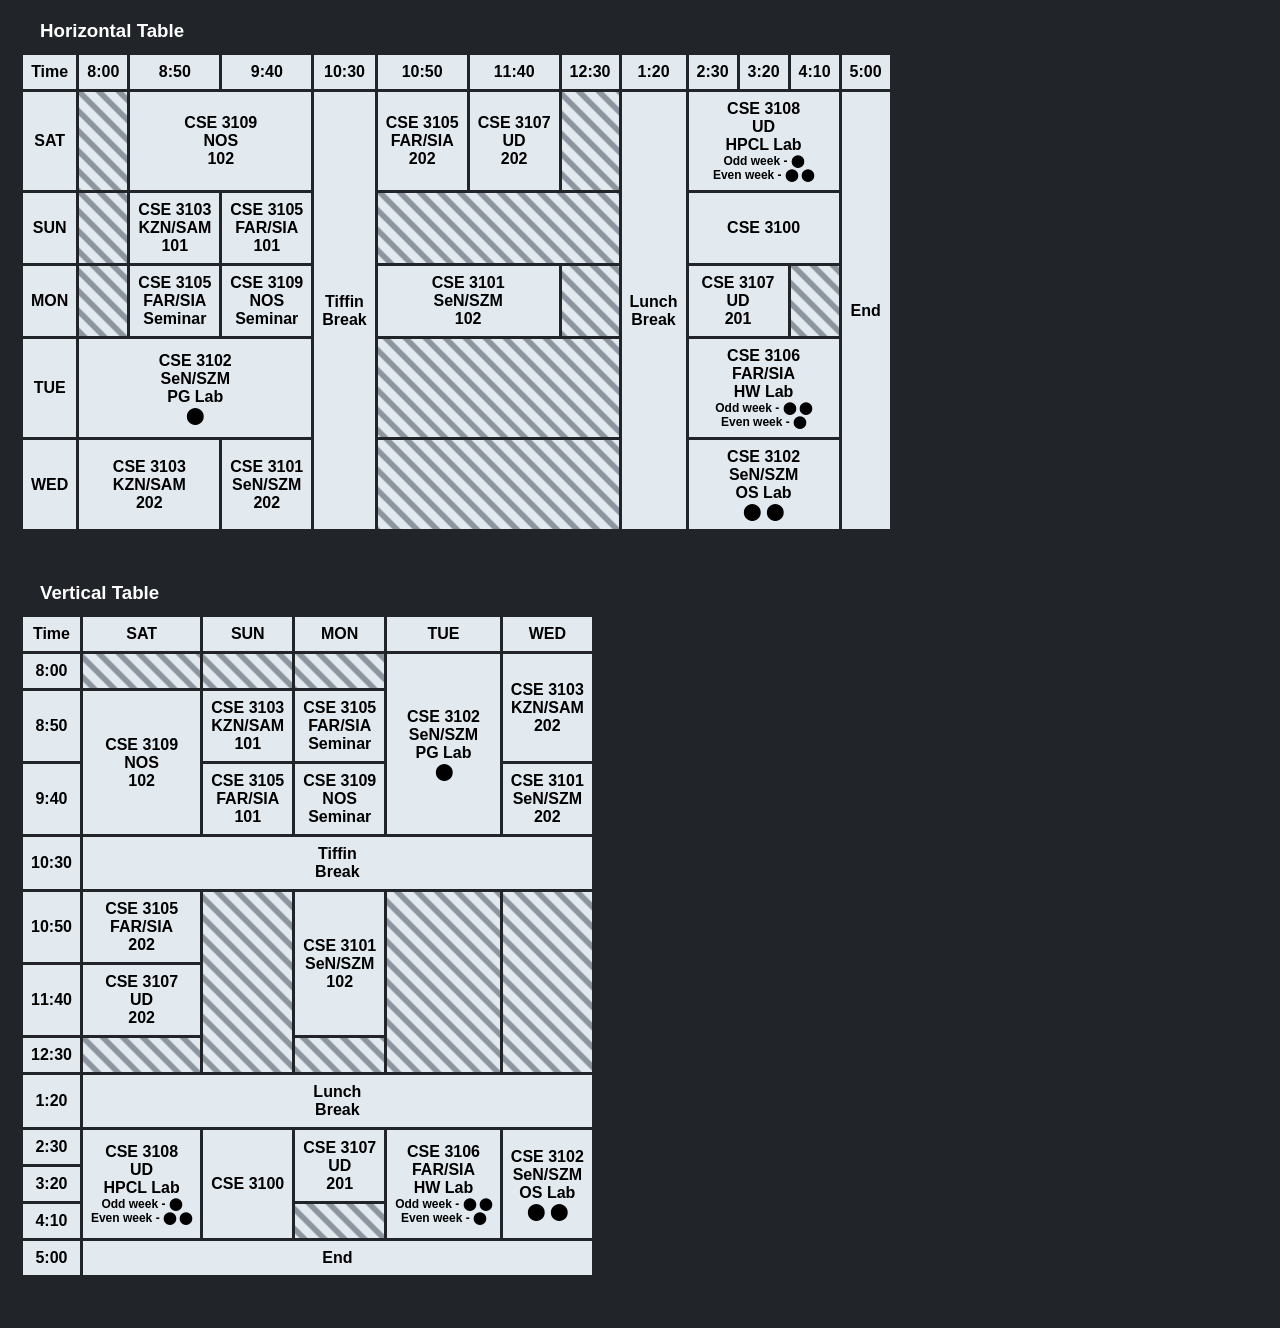
<file: index.html>
<!DOCTYPE html>
<html lang="en">
	<head>
		<meta charset="UTF-8">
		<meta name="viewport" content="width=device-width, initial-scale=1.0">
		<title>Class Timetable</title>
		<script type="text/javascript" src="schedule.json.js"></script> <!-- YOUR SCHEDULE --->
		<script type="text/javascript" src="tabler.js"></script>
		<link rel="stylesheet" href="styles/style_flat_white.css">   <!-- YOUR CSS THEME -->
	</head>
	<body>
		<div id="main-wrapper">

			<div id="error-container" style="white-space: pre-wrap;"></div> <!-- DISPLAYS ERROR MESSAGES HERE -->

			<div class="table-container">
				<h3 class="time-table-title">Horizontal Table</h3>
				<table id="time-table-h" class="time-table">
					<!-- AUTOMATICALLY GENERATES THE TABLE HERE -->
				</table>
			</div>

			<div class="table-container">
				<h3 class="time-table-title">Vertical Table</h3>
				<table id="time-table-v" class="time-table">
					<!-- AUTOMATICALLY GENERATES THE TABLE HERE -->
				</table>
			</div>
		</div>
		<!-- YOUR SCRIPTS GOES HERE -->
		<!-- <script type="text/javascript" src="scripts/day_highlight_tableH.js"></script> -->
	</body>
</html>
</file>
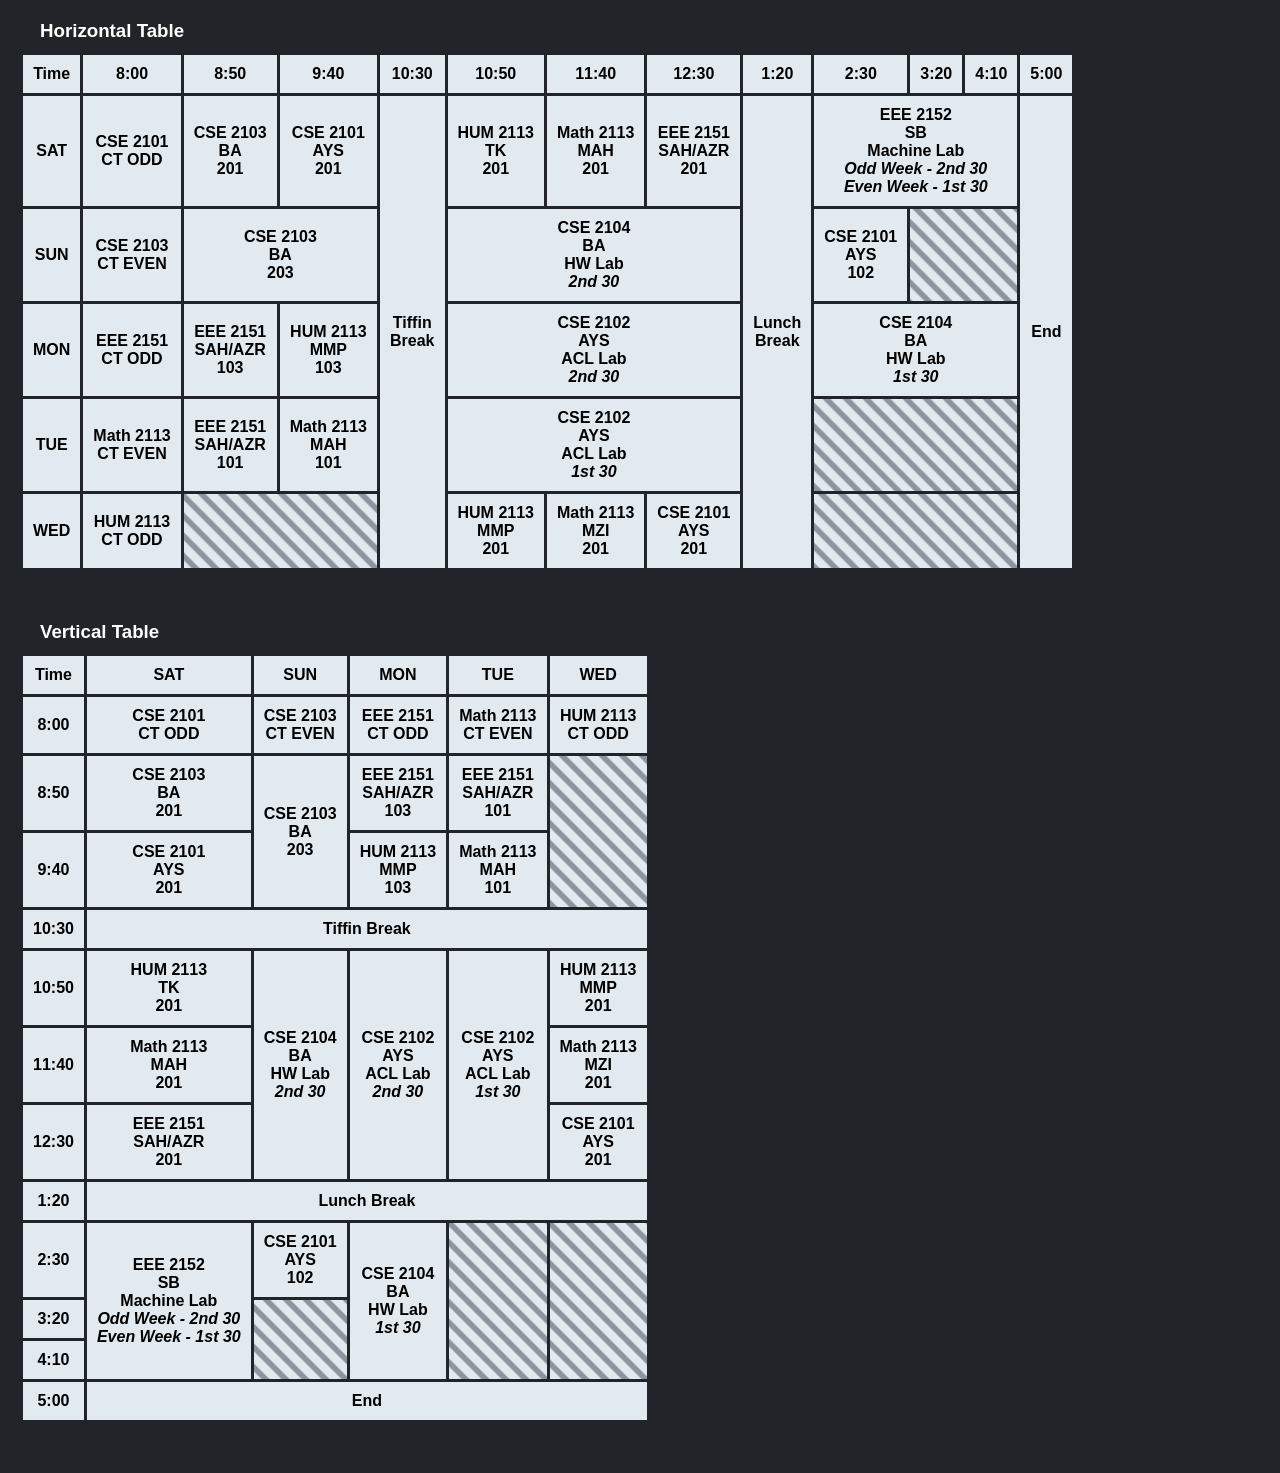
<file: routine 2-1.html>
<!DOCTYPE html>
<html lang="en">
<head>
  <meta charset="UTF-8">
  <meta name="viewport" content="width=device-width, initial-scale=1.0">
  <title>Class Timetable</title>
  <style>
    :root {
      --bg-color: #212529;
      --table-bg-color: #e2eaf0;
      --table-border-color: var(--bg-color);
      --unfocus-color: #8c959e;

      --def-font: 'Segoe UI', Tahoma, Geneva, Verdana, sans-serif;
    }

    * {
      padding: 0;
      margin: 0;
    }
    body {
      padding: 0px;
      background-color: var(--bg-color);
    }
    h3 {
      margin-bottom: 10px;
      margin-left: 20px;
      font-family: var(--def-font);
      color: white;
    }


    #main-wrapper {
      margin: 20px;
    }
    .time-table, .time-table td, .time-table th {
      border: 3px solid var(--table-border-color);
      border-collapse: collapse;
    }
    .time-table {
      margin-bottom: 50px;
      /* background: radial-gradient(circle, #646d75 30%, #d9e1e7 30%) 0 0 / 12px 12px; */
      background: linear-gradient(
          45deg, 
          var(--unfocus-color)    10%,  var(--table-bg-color)   10%, 
          var(--table-bg-color)   40%,  var(--unfocus-color)    40%, 
          var(--unfocus-color)    60%,  var(--table-bg-color)   60%, 
          var(--table-bg-color)   90%,  var(--unfocus-color)    90%
      );
      background-size: 20px 20px;
      text-align: center;
    }
    .time-table td {
      background-color: var(--table-bg-color);
      font-family: var(--def-font);
      font-weight: 600;
    }
    .time-table td:empty {
      background-color: inherit;
    }
    .time-table th {
      background-color: var(--table-bg-color);
      font-family: var(--def-font);
    }
    .time-table tr td, th {
      padding: 10px;
    }

		.sche-CT {
			font-weight: bolder !important;
		}
		/*
		.sche-Lab
		*/
  </style>
</head>
<body>
  <div id="main-wrapper">

    <div class="table-container">
      <h3>Horizontal Table</h3>
      <table id="time-table-h" class="time-table" border="1">
        <tr>
          <th>Time</th>
          <th>8:00</th>
          <th>8:50</th>
          <th>9:40</th>
          <th>10:30</th>
          <th>10:50</th>
          <th>11:40</th>
          <th>12:30</th>
          <th>1:20</th>
          <th>2:30</th>
          <th>3:20</th>
          <th>4:10</th>
          <th>5:00</th>
        </tr>

        <tr>        <!--SATURDAY-->
          <th>SAT</th>

          <td class="sche-CT">
						CSE 2101<br>
						CT ODD
					</td>
          <td>
            CSE 2103<br>
            BA<br>
            201
          </td>
          <td>
            CSE 2101<br>
            AYS<br>
            201
          </td>
          
          <td rowspan="5">Tiffin<br>Break</td>
          <td>
            HUM 2113<br>
            TK<br>
            201
          </td>
					<td>
            Math 2113<br>
            MAH<br>
            201
          </td>
					<td>
            EEE 2151<br>
            SAH/AZR<br>
            201
          </td>
          <td rowspan="5">Lunch<br>Break</td>
          <td class="sche-Lab" colspan="3">
            EEE 2152<br>
            SB<br>
            Machine Lab<br>
						<i>Odd Week - 2nd 30
						<br>Even Week - 1st 30</i>
          </td>
          <td rowspan="5">End</td>
        </tr>

        <tr>        <!--SUNDAY-->
          <th>SUN</th>

					<td class="sche-CT">
						CSE 2103<br>
						CT EVEN
					</td>
          <td colspan="2">
            CSE 2103<br>
            BA<br>
            203
          </td>
  
          <td class="sche-Lab" colspan="3">
            CSE 2104<br>
            BA<br>
            HW Lab<br>
						<i>2nd 30</i>
          </td>

          <td>
            CSE 2101<br>
            AYS<br>
            102
          </td>
					<td colspan="2"></td>
        </tr>

        <tr>        <!--MONDAY-->
          <th>MON</th>

          <td class="sche-CT">
						EEE 2151<br>
						CT ODD
					</td>
          <td>
            EEE 2151<br>
            SAH/AZR<br>
            103
          </td>
          <td>
            HUM 2113<br>
            MMP<br>
            103
          </td>
  
          <td class="sche-Lab" colspan="3">
            CSE 2102<br>
            AYS<br>
            ACL Lab<br>
						<i>2nd 30</i>
          </td>
  
          <td class="sche-Lab" colspan="3">
            CSE 2104<br>
            BA<br>
            HW Lab<br>
						<i>1st 30</i>
          </td>
        </tr>

        <tr>        <!--TUESDAY-->
          <th>TUE</th>

          <td class="sche-CT">
						Math 2113<br>
						CT EVEN
					</td>
					<td>
              EEE 2151<br>
              SAH/AZR<br>
              101
          </td>
					<td>
              Math 2113<br>
              MAH<br>
              101
          </td>

          <td class="sche-Lab" colspan="3">
            CSE 2102<br>
            AYS<br>
            ACL Lab<br>
						<i>1st 30</i>
          </td>

          <td colspan="3"></td>
        </tr>

        <tr>        <!--WEDNESDAY-->
          <th>WED</th>
          <td class="sche-CT">
						HUM 2113<br>
						CT ODD
					</td>
					<td colspan="2"></td>
          
          <td>
            HUM 2113<br>
            MMP<br>
            201
          </td>
          <td>
            Math 2113<br>
            MZI<br>
            201
          </td>
          <td>
            CSE 2101<br>
            AYS<br>
            201
          </td>

          <td colspan="3"></td>
        </tr>

      </table>
    </div>



    <div class="table-container">
      <h3>Vertical Table</h3>
      <table id="time-table-v" class="time-table" border="1">
        <tr>
          <th>Time</th>
          <th>SAT</th>
          <th>SUN</th>
          <th>MON</th>
          <th>TUE</th>
          <th>WED</th>
        </tr>

        <tr>        <!--1ST PERIOD-->
          <th>8:00</th>
          <td class="sche-CT">
						CSE 2101<br>
						CT ODD
					</td>
          <td class="sche-CT">
						CSE 2103<br>
						CT EVEN
					</td>
          <td class="sche-CT">
						EEE 2151<br>
						CT ODD
					</td>
          <td class="sche-CT">
						Math 2113<br>
						CT EVEN
					</td>
          <td class="sche-CT">
						HUM 2113<br>
						CT ODD
					</td>
        </tr>

        <tr>        <!--2ND PERIOD-->
          <th>8:50</th>
          <td>
            CSE 2103<br>
            BA<br>
            201
          </td>
          <td rowspan="2">
            CSE 2103<br>
            BA<br>
            203
          </td>
					<td>
            EEE 2151<br>
            SAH/AZR<br>
            103
          </td>
					<td>
              EEE 2151<br>
              SAH/AZR<br>
              101
          </td>
          <td rowspan="2"></td>
        </tr>

        <tr>        <!--3RD PERIOD-->
          <th>9:40</th>
          <td>
            CSE 2101<br>
            AYS<br>
            201
          </td>
          <td>
            HUM 2113<br>
            MMP<br>
            103
          </td>
					<td>
						Math 2113<br>
						MAH<br>
						101
          </td>
        </tr>

        <tr>        <!--TIFFIN PERIOD-->
          <th>10:30</th>
          <td colspan="5">Tiffin Break</td>
        </tr>

        <tr>        <!--4TH PERIOD-->
          <th>10:50</th>
          <td>
            HUM 2113<br>
            TK<br>
            201
          </td>
          <td class="sche-Lab" rowspan="3">
            CSE 2104<br>
            BA<br>
            HW Lab<br>
						<i>2nd 30</i>
          </td>
          <td class="sche-Lab" rowspan="3">
            CSE 2102<br>
            AYS<br>
            ACL Lab<br>
						<i>2nd 30</i>
          </td>
          <td class="sche-Lab" rowspan="3">
            CSE 2102<br>
            AYS<br>
            ACL Lab<br>
						<i>1st 30</i>
          </td>
          <td>
            HUM 2113<br>
            MMP<br>
            201
          </td>
        </tr>

        <tr>        <!--5TH PERIOD-->
          <th>11:40</th>
          <td>
            Math 2113<br>
            MAH<br>
            201
          </td>
          <td>
            Math 2113<br>
            MZI<br>
            201
          </td>
        </tr>

        <tr>        <!--6TH PERIOD-->
          <th>12:30</th>
          <td>
            EEE 2151<br>
            SAH/AZR<br>
            201
          </td>
          <td>
            CSE 2101<br>
            AYS<br>
            201
          </td>
        </tr>

        <tr>        <!--LUNCH PERIOD-->
          <th>1:20</th>
          <td colspan="5">Lunch Break</td>
        </tr>

        <tr>        <!--7TH PERIOD-->
          <th>2:30</th>
          <td class="sche-Lab" rowspan="3">
            EEE 2152<br>
            SB<br>
            Machine Lab<br>
						<i>Odd Week - 2nd 30
						<br>Even Week - 1st 30</i>
          </td>
          <td>
            CSE 2101<br>
            AYS<br>
            102
          </td>
          <td class="sche-Lab" rowspan="3">
            CSE 2104<br>
            BA<br>
            HW Lab<br>
						<i>1st 30</i>
          </td>
          <td rowspan="3"></td>
          <td rowspan="3"></td>
        </tr>

        <tr>        <!--8TH PERIOD-->
          <th>3:20</th>
          <td rowspan="2"></td>
        </tr>

        <tr>        <!--9TH PERIOD-->
          <th>4:10</th>
          
        </tr>

        <tr>
          <th>5:00</th>
          <td colspan="5">End</td>
        </tr>
      </table>
    </div>
  </div>
</body>
</html>
</file>
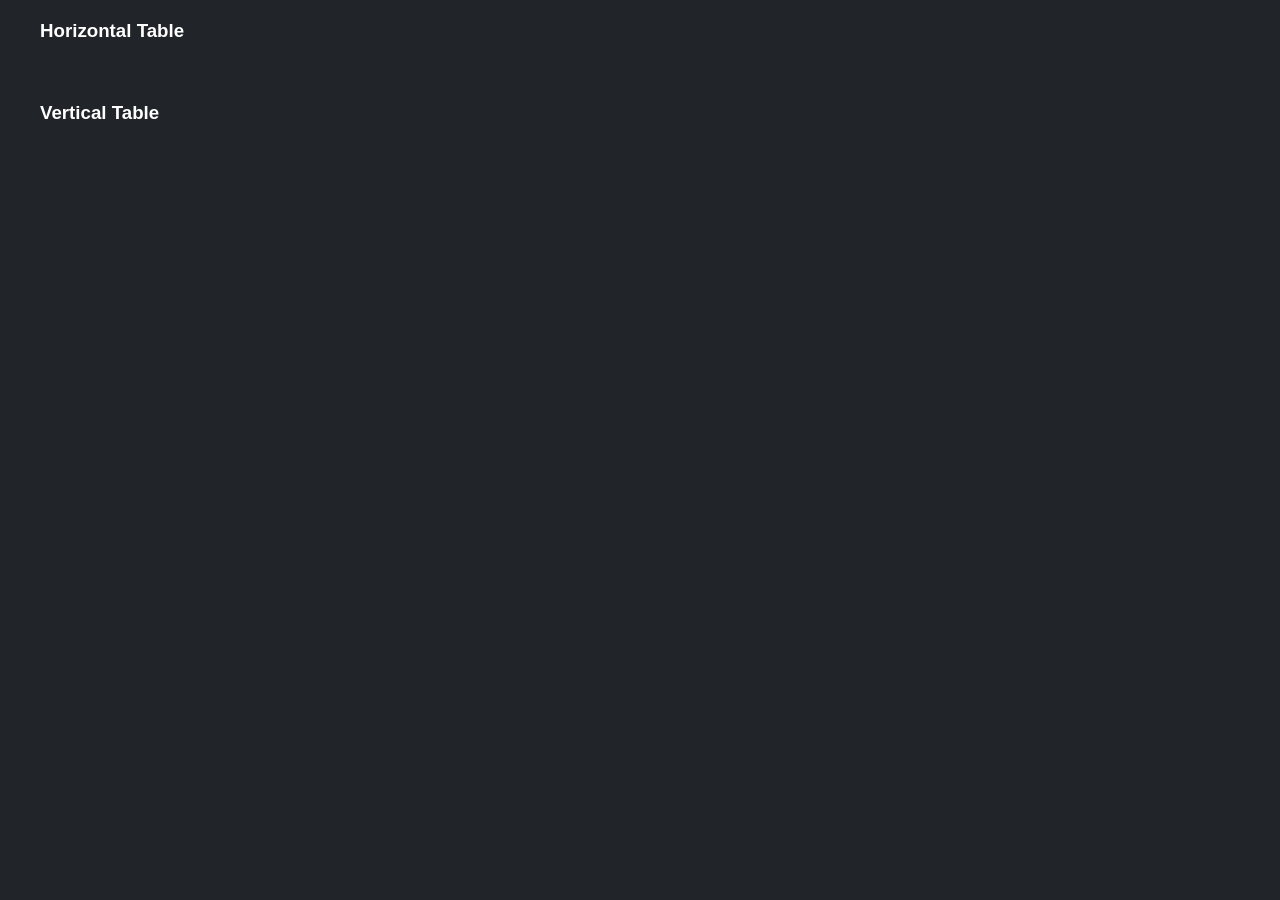
<file: table.html>
<!DOCTYPE html>
<html lang="en">
<head>
  <meta charset="UTF-8">
  <meta name="viewport" content="width=device-width, initial-scale=1.0">
  <title>Class Timetable</title>
	<script type="text/javascript" src="schedule.js"></script>
	<script type="text/javascript" src="tabler.js"></script>
	<link rel="stylesheet" href="style.css">
</head>
<body>
  <div id="main-wrapper">

		<div id="error-container" style="white-space: pre-wrap;"></div>

		<!-- <div class="table-container">
      <h3>Fake Table</h3>
      <table id="time-table-f" class="time-table">
        
      </table>
    </div> -->

    <div class="table-container">
      <h3>Horizontal Table</h3>
      <table id="time-table-h" class="time-table" border="1"></table>
    </div>



    <div class="table-container">
      <h3>Vertical Table</h3>
      <table id="time-table-v" class="time-table" border="1"></table>
    </div>
  </div>
</body>
</html>
</file>
<file: styles/style_flat_white.css>
:root {
	--bg-color: #212529;
	--table-bg-color: #e2eaf0;
	--table-border-color: var(--bg-color);
	--unfocus-color: #8c959e;

	--def-font: 'Segoe UI', Tahoma, Geneva, Verdana, sans-serif;
}

* {
	padding: 0;
	margin: 0;
}
body {
	padding: 0px;
	background-color: var(--bg-color);
}
.time-table-title {
	margin-bottom: 10px;
	margin-left: 20px;
	font-family: var(--def-font);
	color: white;
}


#main-wrapper {
	margin: 20px;
}
.time-table, .time-table td, .time-table th {
	border: 3px solid var(--table-border-color);
	border-collapse: collapse;
}
.time-table {
	margin-bottom: 50px;
	/* background: radial-gradient(circle, #646d75 30%, #d9e1e7 30%) 0 0 / 12px 12px; */
	background: linear-gradient(
		45deg, 
		var(--unfocus-color)    10%,  var(--table-bg-color)   10%, 
		var(--table-bg-color)   40%,  var(--unfocus-color)    40%, 
		var(--unfocus-color)    60%,  var(--table-bg-color)   60%, 
		var(--table-bg-color)   90%,  var(--unfocus-color)    90%
	);
	background-size: 20px 20px;
	text-align: center;
}
.time-table td {
	background-color: var(--table-bg-color);
	font-family: var(--def-font);
	font-weight: 600;
}
.time-table th {
	background-color: var(--table-bg-color);
	font-family: var(--def-font);
}
.time-table tr td, th {
	padding: 8px;
	font-size: 16px;
}
.time-table td.card-type-free {
	background-color: inherit;
}
.time-table td .card-desc {
	font-size: 12px;
}

#error-container:empty { display: none; }
#error-container {
	display: block;
	width: fit-content;
	color: white;
	font-family: 'Courier New', Courier, monospace;

	padding: 16px;
	background-color: #8d1f1f;
	border: 4px solid #ff0000;
	border-radius: 10px
}

#error-header {
	background-color: #ff9900;
	color: black;
}
</file>
<file: style.css>
:root {
	--bg-color: #212529;
	--table-bg-color: #e2eaf0;
	--table-border-color: var(--bg-color);
	--unfocus-color: #8c959e;

	--def-font: 'Segoe UI', Tahoma, Geneva, Verdana, sans-serif;
}

* {
	padding: 0;
	margin: 0;
}
body {
	padding: 0px;
	background-color: var(--bg-color);
}
h3 {
	margin-bottom: 10px;
	margin-left: 20px;
	font-family: var(--def-font);
	color: white;
}


#main-wrapper {
	margin: 20px;
}
.time-table, .time-table td, .time-table th {
	border: 3px solid var(--table-border-color);
	border-collapse: collapse;
}
.time-table {
	margin-bottom: 50px;
	/* background: radial-gradient(circle, #646d75 30%, #d9e1e7 30%) 0 0 / 12px 12px; */
	background: linear-gradient(
		45deg, 
		var(--unfocus-color)    10%,  var(--table-bg-color)   10%, 
		var(--table-bg-color)   40%,  var(--unfocus-color)    40%, 
		var(--unfocus-color)    60%,  var(--table-bg-color)   60%, 
		var(--table-bg-color)   90%,  var(--unfocus-color)    90%
	);
	background-size: 20px 20px;
	text-align: center;
}
.time-table td {
	background-color: var(--table-bg-color);
	font-family: var(--def-font);
	font-weight: 600;
}
.time-table td:empty {
	background-color: inherit;
}
.time-table th {
	background-color: var(--table-bg-color);
	font-family: var(--def-font);
}
.time-table tr td, th {
	padding: 10px;
}

.sche-CT {
	font-weight: bolder !important;
}

#error-container:empty { display: none; }
#error-container {
	display: block;
	width: fit-content;
	color: white;
	font-family: 'Courier New', Courier, monospace;

	padding: 16px;
	background-color: #8d1f1f;
	border: 4px solid #ff0000;
	border-radius: 10px
}

#error-header {
	background-color: #ff9900;
	color: black;
}
</file>
